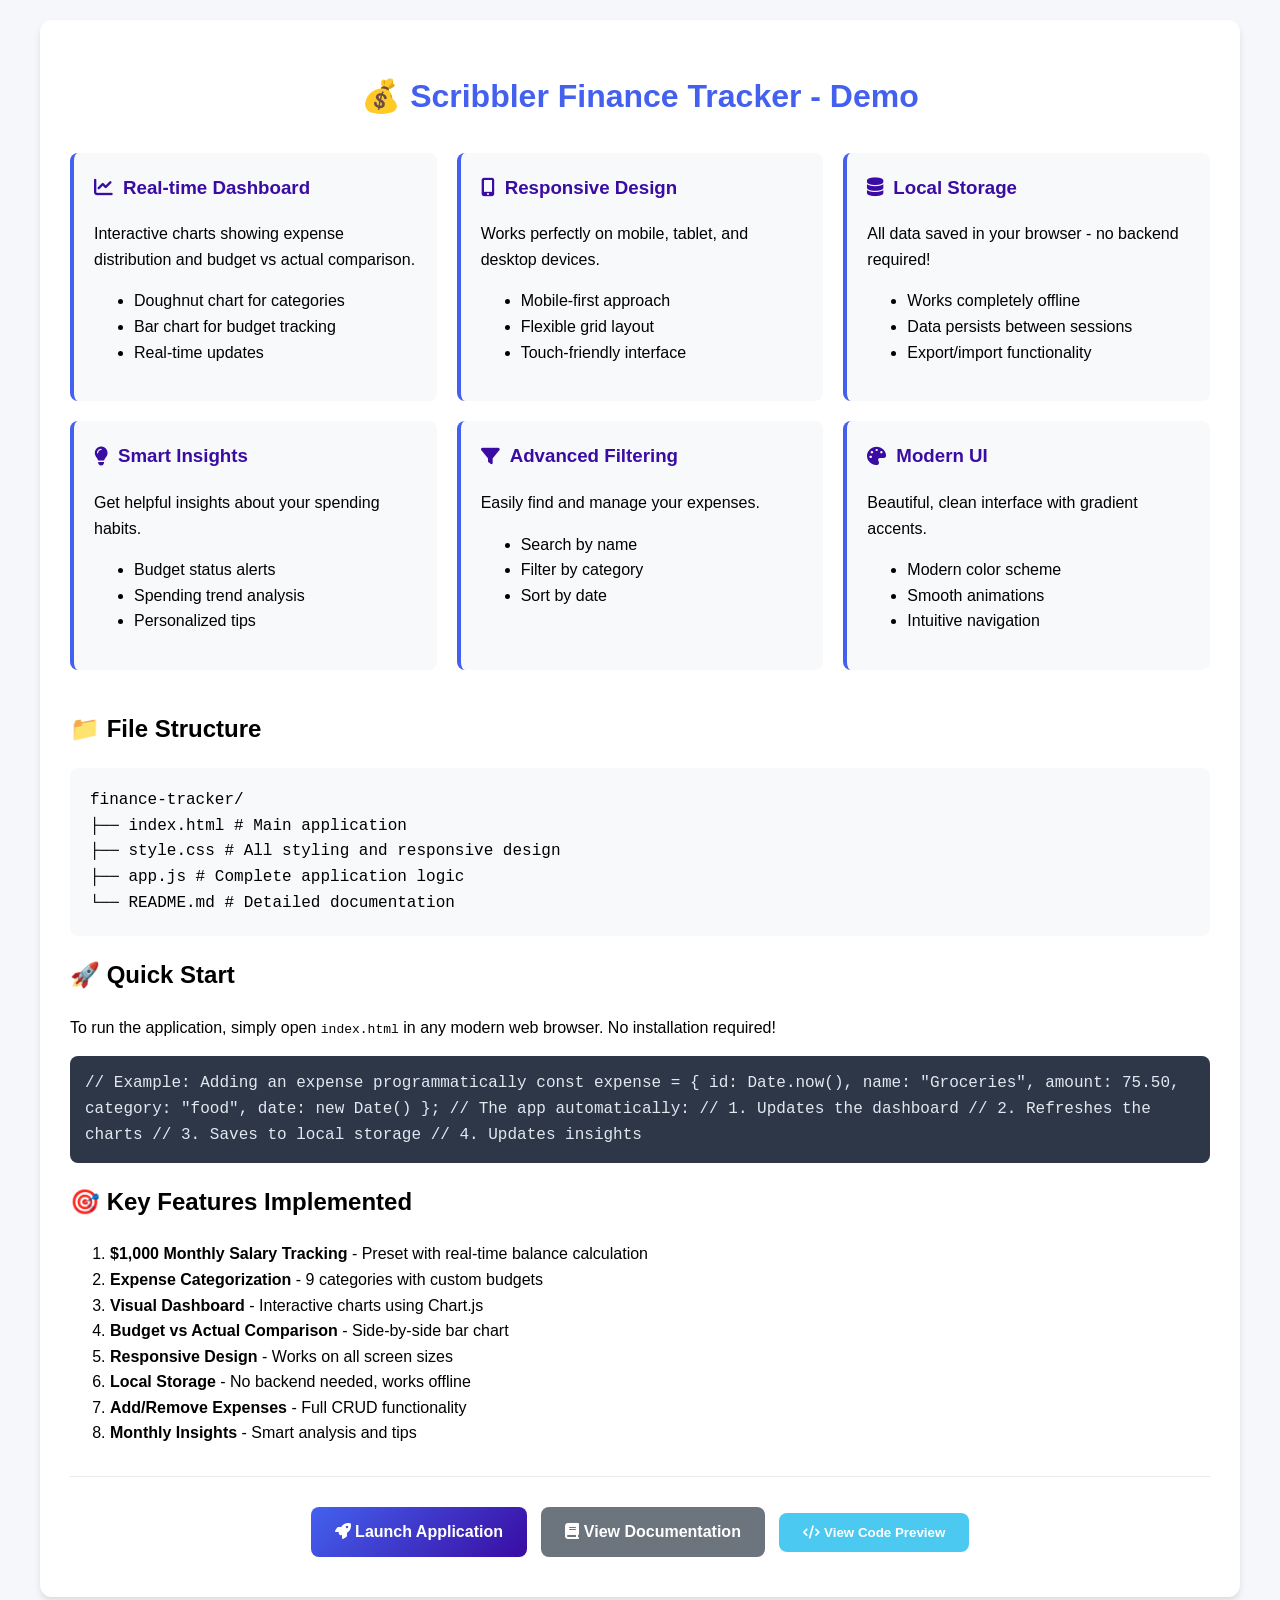
<file: demo.html>
<!DOCTYPE html>
<html lang="en">
<head>
    <meta charset="UTF-8">
    <meta name="viewport" content="width=device-width, initial-scale=1.0">
    <title>Scribbler Finance Tracker - Demo</title>
    <style>
        body {
            font-family: 'Segoe UI', Tahoma, Geneva, Verdana, sans-serif;
            line-height: 1.6;
            max-width: 1200px;
            margin: 0 auto;
            padding: 20px;
            background: #f5f7fa;
        }
        
        .demo-container {
            background: white;
            border-radius: 12px;
            padding: 30px;
            box-shadow: 0 4px 6px rgba(0,0,0,0.1);
        }
        
        h1 {
            color: #4361ee;
            text-align: center;
            margin-bottom: 30px;
        }
        
        .features-grid {
            display: grid;
            grid-template-columns: repeat(auto-fit, minmax(300px, 1fr));
            gap: 20px;
            margin-bottom: 40px;
        }
        
        .feature-card {
            background: #f8f9fa;
            border-radius: 8px;
            padding: 20px;
            border-left: 4px solid #4361ee;
        }
        
        .feature-card h3 {
            color: #3a0ca3;
            margin-top: 0;
            display: flex;
            align-items: center;
            gap: 10px;
        }
        
        .screenshot {
            max-width: 100%;
            border-radius: 8px;
            box-shadow: 0 2px 4px rgba(0,0,0,0.1);
            margin: 10px 0;
        }
        
        .code-block {
            background: #2d3748;
            color: #e2e8f0;
            padding: 15px;
            border-radius: 8px;
            font-family: 'Courier New', monospace;
            overflow-x: auto;
            margin: 15px 0;
        }
        
        .btn {
            display: inline-block;
            background: linear-gradient(135deg, #4361ee, #3a0ca3);
            color: white;
            padding: 12px 24px;
            border-radius: 8px;
            text-decoration: none;
            font-weight: 600;
            transition: all 0.3s ease;
            border: none;
            cursor: pointer;
            margin: 10px 5px;
        }
        
        .btn:hover {
            transform: translateY(-2px);
            box-shadow: 0 6px 12px rgba(67, 97, 238, 0.2);
        }
        
        .btn-primary {
            background: linear-gradient(135deg, #4361ee, #3a0ca3);
        }
        
        .btn-secondary {
            background: #6c757d;
        }
        
        .btn-success {
            background: #4cc9f0;
        }
        
        .demo-actions {
            text-align: center;
            margin-top: 30px;
            padding-top: 20px;
            border-top: 1px solid #e9ecef;
        }
        
        .file-structure {
            background: #f8f9fa;
            border-radius: 8px;
            padding: 20px;
            margin: 20px 0;
            font-family: 'Courier New', monospace;
        }
    </style>
</head>
<body>
    <div class="demo-container">
        <h1>💰 Scribbler Finance Tracker - Demo</h1>
        
        <div class="features-grid">
            <div class="feature-card">
                <h3><i class="fas fa-chart-line"></i> Real-time Dashboard</h3>
                <p>Interactive charts showing expense distribution and budget vs actual comparison.</p>
                <ul>
                    <li>Doughnut chart for categories</li>
                    <li>Bar chart for budget tracking</li>
                    <li>Real-time updates</li>
                </ul>
            </div>
            
            <div class="feature-card">
                <h3><i class="fas fa-mobile-alt"></i> Responsive Design</h3>
                <p>Works perfectly on mobile, tablet, and desktop devices.</p>
                <ul>
                    <li>Mobile-first approach</li>
                    <li>Flexible grid layout</li>
                    <li>Touch-friendly interface</li>
                </ul>
            </div>
            
            <div class="feature-card">
                <h3><i class="fas fa-database"></i> Local Storage</h3>
                <p>All data saved in your browser - no backend required!</p>
                <ul>
                    <li>Works completely offline</li>
                    <li>Data persists between sessions</li>
                    <li>Export/import functionality</li>
                </ul>
            </div>
            
            <div class="feature-card">
                <h3><i class="fas fa-lightbulb"></i> Smart Insights</h3>
                <p>Get helpful insights about your spending habits.</p>
                <ul>
                    <li>Budget status alerts</li>
                    <li>Spending trend analysis</li>
                    <li>Personalized tips</li>
                </ul>
            </div>
            
            <div class="feature-card">
                <h3><i class="fas fa-filter"></i> Advanced Filtering</h3>
                <p>Easily find and manage your expenses.</p>
                <ul>
                    <li>Search by name</li>
                    <li>Filter by category</li>
                    <li>Sort by date</li>
                </ul>
            </div>
            
            <div class="feature-card">
                <h3><i class="fas fa-palette"></i> Modern UI</h3>
                <p>Beautiful, clean interface with gradient accents.</p>
                <ul>
                    <li>Modern color scheme</li>
                    <li>Smooth animations</li>
                    <li>Intuitive navigation</li>
                </ul>
            </div>
        </div>
        
        <h2>📁 File Structure</h2>
        <div class="file-structure">
            finance-tracker/<br>
            ├── index.html      # Main application<br>
            ├── style.css       # All styling and responsive design<br>
            ├── app.js          # Complete application logic<br>
            └── README.md       # Detailed documentation
        </div>
        
        <h2>🚀 Quick Start</h2>
        <p>To run the application, simply open <code>index.html</code> in any modern web browser. No installation required!</p>
        
        <div class="code-block">
// Example: Adding an expense programmatically
const expense = {
    id: Date.now(),
    name: "Groceries",
    amount: 75.50,
    category: "food",
    date: new Date()
};

// The app automatically:
// 1. Updates the dashboard
// 2. Refreshes the charts
// 3. Saves to local storage
// 4. Updates insights
        </div>
        
        <h2>🎯 Key Features Implemented</h2>
        <ol>
            <li><strong>$1,000 Monthly Salary Tracking</strong> - Preset with real-time balance calculation</li>
            <li><strong>Expense Categorization</strong> - 9 categories with custom budgets</li>
            <li><strong>Visual Dashboard</strong> - Interactive charts using Chart.js</li>
            <li><strong>Budget vs Actual Comparison</strong> - Side-by-side bar chart</li>
            <li><strong>Responsive Design</strong> - Works on all screen sizes</li>
            <li><strong>Local Storage</strong> - No backend needed, works offline</li>
            <li><strong>Add/Remove Expenses</strong> - Full CRUD functionality</li>
            <li><strong>Monthly Insights</strong> - Smart analysis and tips</li>
        </ol>
        
        <div class="demo-actions">
            <a href="index.html" class="btn btn-primary">
                <i class="fas fa-rocket"></i> Launch Application
            </a>
            <a href="README.md" class="btn btn-secondary">
                <i class="fas fa-book"></i> View Documentation
            </a>
            <button onclick="showCodePreview()" class="btn btn-success">
                <i class="fas fa-code"></i> View Code Preview
            </button>
        </div>
    </div>
    
    <script>
        function showCodePreview() {
            alert(`The application is built with:
            
HTML: Semantic structure with proper accessibility
CSS: Modern styling with CSS Grid, Flexbox, and CSS variables
JavaScript: Object-oriented ES6+ with Chart.js integration

Key components:
1. FinanceTracker class - Main application logic
2. Local Storage API - Data persistence
3. Chart.js - Interactive visualizations
4. Responsive design - Mobile-first approach

Check the actual files for complete implementation!`);
        }
    </script>
    
    <link rel="stylesheet" href="https://cdnjs.cloudflare.com/ajax/libs/font-awesome/6.4.0/css/all.min.css">
</body>
</html>
</file>
